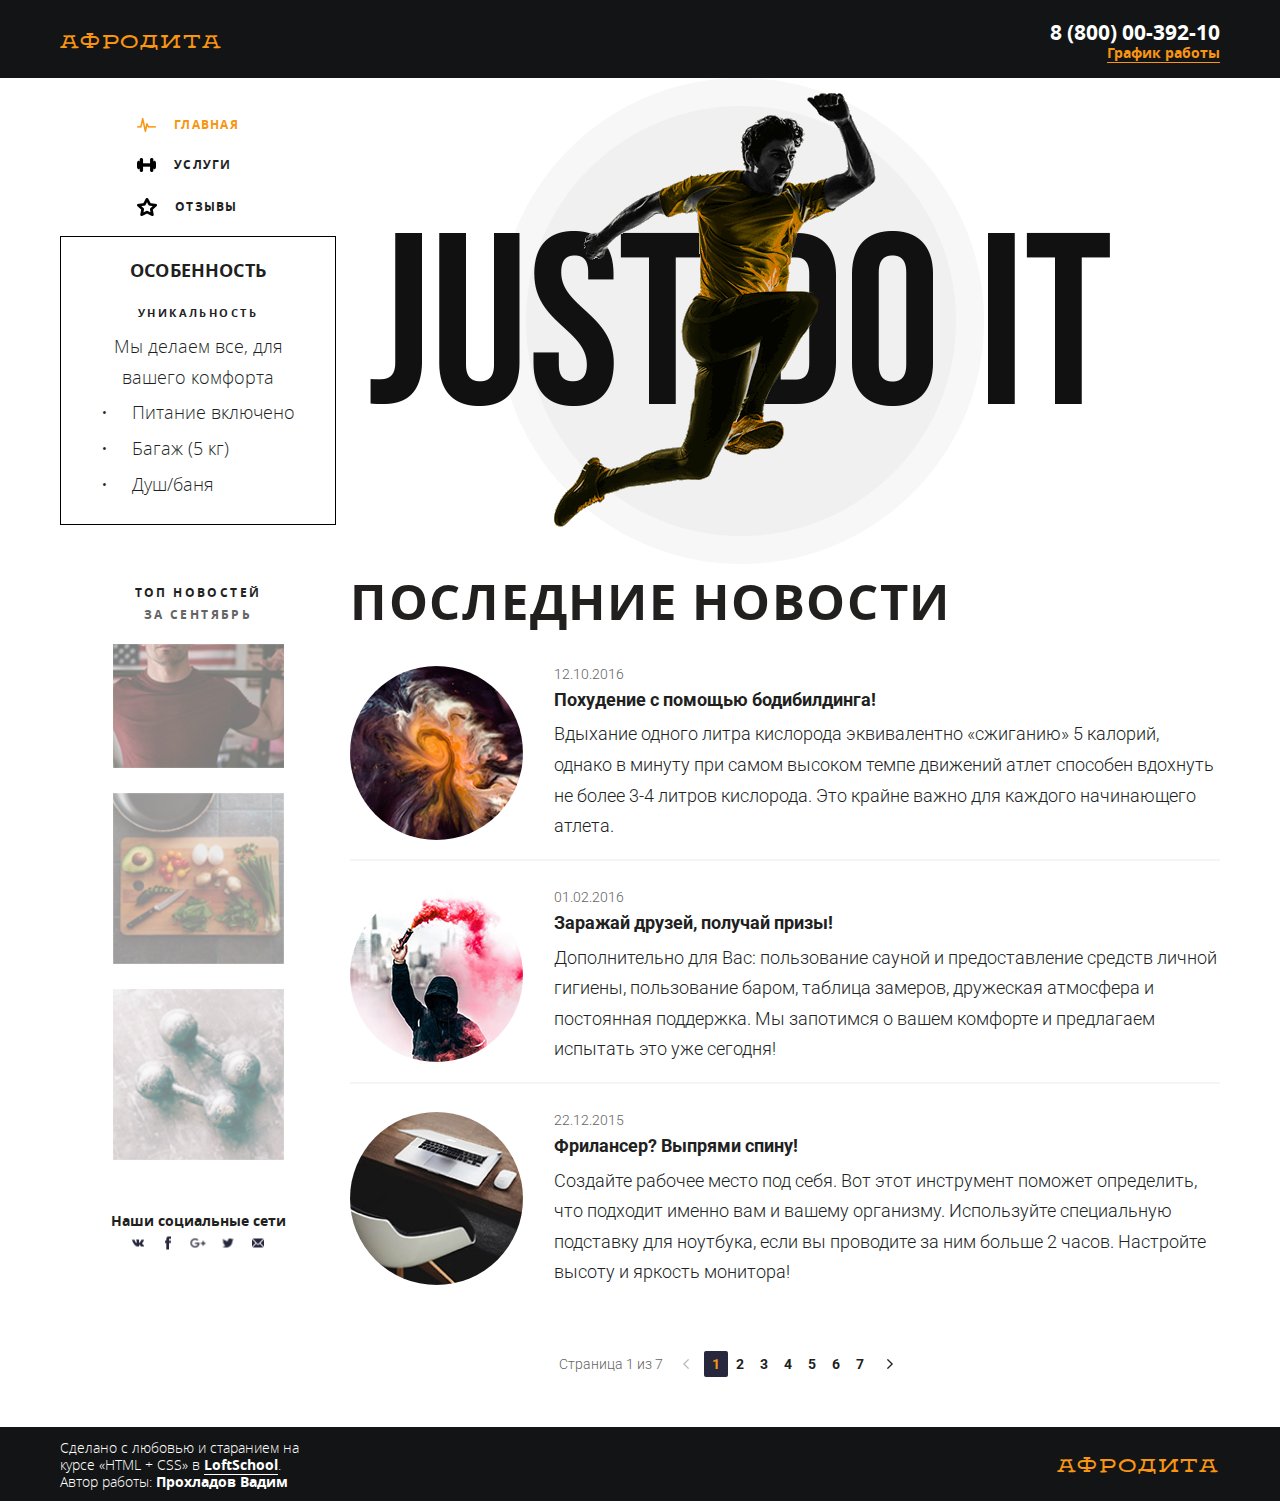
<file: index.html>
<!DOCTYPE html>
<html lang="ru">

<head>
    <title>Fitness</title>
    <meta http-equiv="X-UA-Compatible" content="IE=edge">
    <meta charset="UTF-8">
    <meta name="viewport" content="width=device-width, initial-scale=1">
    <link rel="icon" href="favicon.png"/>
    <link rel="stylesheet" href="./assets/css/style.css">

    <!--[if lt IE 9]>
    <script src="https://oss.maxcdn.com/html5shiv/3.7.2/html5shiv.min.js"></script>
    <script src="https://oss.maxcdn.com/respond/1.4.2/respond.min.js"></script>
    <![endif]-->
</head>
<body>
<div class="wrapper">
    <!--Block header-->
    <header class="header bg-dark">
        <div class="container container--flex">
            <div class="logo col-one-half">
                <a href="./index.html" class="logo__link">Афродита</a>
            </div>
            <address class="contacts col-one-half">
                <a href="tel:+78000039210" class="contacts__phone">
                    8 (800) 00-392-10
                </a>
                <div class="schedule">
                    <span class="schedule__title">График работы</span>
                    <div class="schedule__dropdown">
                        <p class="schedule__days">пн-вс: 09:00-20:00</p>
                        <p class="schedule__break">обед: 14:00-14:30</p>
                    </div>
                </div>
            </address>
        </div>
    </header>
    <!--Block header-->
    <div class="page">
        <div class="container">
            <div class="page__content">
                <div class="page__col-left">
                    <nav class="menu">
                        <ul class="menu__list">
                            <li class="menu__item menu__item--active">
                                <a href="./index.html" class="menu__link menu__link--main">Главная</a>
                            </li>
                            <li class="menu__item">
                                <a href="./services.html"
                                   class="menu__link menu__link--services">Услуги
                                </a>
                            </li>
                            <li class="menu__item">
                                <a href="./reviews.html" class="menu__link menu__link--comments">Отзывы
                                </a>
                            </li>
                        </ul>
                    </nav>
                    <aside class="aside">
                        <!--Features-->
                        <section class="features">
                            <h2 class="features__heading aside__title">
                                особенность</h2>
                            <ul class="features__list">
                                <li class="features__item">
                                    <div class="features__text">
                                        <h4 class="features__title">
                                            уникальность
                                        </h4>
                                        <p class="features__desc">
                                            Мы делаем все, для вашего комфорта
                                        </p>
                                        <ul class="features__details">
                                            <li class="features__detail">Питание включено</li>
                                            <li class="features__detail">Багаж (5 кг)</li>
                                            <li class="features__detail">Душ/баня</li>
                                        </ul>
                                    </div>
                                </li>
                            </ul>
                        </section>
                        <!--Features-->
                        <!--Top news-->
                        <section class="top-news">
                            <div class="top-news__heading">
                                <h4 class="top-news__title">Топ новостей</h4>
                                <time class="top-news__date">За сентябрь</time>
                            </div>
                            <ul class="top-news__list">
                                <li class="top-news__item top-news__item">
                                    <a href="#" class="top-news__link">
                                        <img src="./assets/img/top-news-one.jpg"
                                             alt="Image for the first news"
                                             class="top-news__img">
                                    </a>
                                </li>
                                <li class="top-news__item">
                                    <a href="#" class="top-news__link">
                                        <img src="./assets/img/top-news-two.jpg"
                                             alt="Image for the second news"
                                             class="top-news__img">
                                    </a>
                                </li>
                                <li class="top-news__item">
                                    <a href="#" class="top-news__link">
                                        <img src="./assets/img/top-news-three.jpg"
                                             alt="Image for the third news"
                                             class="top-news__img">
                                    </a>
                                </li>
                            </ul>
                        </section>
                    <!--Top news-->
                    </aside>
                    <!--Socials-->
                    <div class="social-contacts">
                        <div class="social-contacts__wrapper">
                            <h4 class="social-contacts__title">Наши социальные сети</h4>
                            <ul class="social-contacts__list">
                                <li class="social-contacts__item">
                                    <a href="https://vk.com"
                                       class="social-contacts__link social-contacts__link&#45;&#45;vk">
                                        <span class="social-contacts__label hidden">Вконтакте</span>
                                    </a>
                                </li>
                                <li class="social-contacts__item">
                                    <a href="https://facebook.com"
                                       class="social-contacts__link social-contacts__link&#45;&#45;fb">
                                     <span class="social-contacts__label hidden">Фейсбук
                                     </span>
                                    </a>
                                </li>
                                <li class="social-contacts__item">
                                    <a href="https://plus.google.com"
                                       class="social-contacts__link social-contacts__link&#45;&#45;google">
                                        <span class="social-contacts__label hidden">Гугл плюя</span>
                                    </a>
                                </li>
                                <li class="social-contacts__item">
                                    <a href="https://twitter.com"
                                       class="social-contacts__link social-contacts__link&#45;&#45;tw">
                                        <span class="social-contacts__label hidden">Твитер</span>
                                    </a>
                                </li>
                                <li class="social-contacts__item">
                                    <a href="mailto:"
                                       class="social-contacts__link social-contacts__link&#45;&#45;mail">
                                        <span class="social-contacts__label hidden">Почта</span>
                                    </a>
                                </li>
                            </ul>
                        </div>
                    </div>
                    <!--Socials-->
                </div>
                <div class="page__col-right">
                    <!--Banner-->
                    <section class="hero">
                        <img src="./assets/img/hero.png" alt="Main Banner" class="hero__image">
                    </section>
                    <!--Banner-->
                    <!--News-block-->
                    <section class="news-block">
                        <h2 class="section-title news-block__title">
                            Последние новости
                        </h2>
                        <div class="news-block__content">
                            <div class="news-block__col-1">
                                <ul class="article article--news">
                                    <li class="article__item">
                                        <article class="article__content">
                                            <div class="article__image-data">
                                                <div class="article__image-wrap">
                                                    <img src="./assets/img/news-one.jpg"
                                                         alt="Картинка первой новости"
                                                         class="article__image">
                                                </div>
                                            </div>
                                            <div class="article__info">
                                                <time class="article__date"
                                                      datetime="2016-10-12">
                                                    12.10.2016
                                                </time>
                                                <h4 class="article__heading">Похудение
                                                    с
                                                    помощью
                                                    бодибилдинга!</h4>
                                                <p class="article__text">
                                                    Вдыхание одного литра кислорода эквивалентно
                                                    «сжиганию» 5 калорий, однако в минуту при самом
                                                    высоком темпе движений атлет способен вдохнуть
                                                    не более 3-4 литров кислорода. Это крайне важно
                                                    для каждого начинающего атлета.
                                                </p>
                                            </div>
                                        </article>
                                    </li>
                                    <li class="article__item">
                                        <article class="article__content">
                                            <div class="article__image-data">
                                                <div class="article__image-wrap">
                                                    <img src="./assets/img/news-two.jpg"
                                                         alt="Картинка второй новости"
                                                         class="article__image">
                                                </div>
                                            </div>
                                            <div class="article__info">
                                                <time class="article__date"
                                                      datetime="2016-02-01">
                                                    01.02.2016
                                                </time>
                                                <h4 class="article__heading">Заражай
                                                    друзей, получай призы!</h4>
                                                <p class="article__text">
                                                    Дополнительно для Вас: пользование сауной и
                                                    предоставление средств личной гигиены,
                                                    пользование баром, таблица замеров, дружеская
                                                    атмосфера и постоянная поддержка. Мы запотимся о
                                                    вашем комфорте и предлагаем испытать это уже
                                                    сегодня!
                                                </p>
                                            </div>
                                        </article>
                                    </li>
                                    <li class="article__item">
                                        <article class="article__content">
                                            <div class="article__image-data">
                                                <div class="article__image-wrap">
                                                    <img src="./assets/img/news-three.jpg"
                                                         alt="Картинка третьей новости"
                                                         class="article__image">
                                                </div>
                                            </div>
                                            <div class="article__info">
                                                <time class="article__date"
                                                      datetime="2015-12-22">
                                                    22.12.2015
                                                </time>
                                                <h4 class="article__heading">
                                                    Фрилансер? Выпрями спину!</h4>
                                                <p class="article__text">
                                                    Создайте рабочее место под себя. Вот этот
                                                    инструмент поможет определить, что подходит
                                                    именно вам и вашему организму. Используйте
                                                    специальную подставку для ноутбука, если вы
                                                    проводите за ним больше 2 часов. Настройте
                                                    высоту и яркость монитора!
                                                </p>
                                            </div>
                                        </article>
                                    </li>
                                </ul>
                            </div>
                        </div>
                        <div class="pagination">
                            <div class="pagination__text">Страница 1 из 7</div>
                            <div class="pagination__controlls">
                                <a href="#" class="pagination__prev"></a>
                                <ul class="pagination__list">
                                    <li class="pagination__item pagination__item--active">
                                        <a href="#" class="pagination__link">1</a>
                                    </li>
                                    <li class="pagination__item">
                                        <a href="#" class="pagination__link">2</a>
                                    </li>
                                    <li class="pagination__item">
                                        <a href="#" class="pagination__link">3</a>
                                    </li>
                                    <li class="pagination__item">
                                        <a href="#" class="pagination__link">4</a>
                                    </li>
                                    <li class="pagination__item">
                                        <a href="#" class="pagination__link">5</a>
                                    </li>
                                    <li class="pagination__item">
                                        <a href="#" class="pagination__link">6</a>
                                    </li>
                                    <li class="pagination__item">
                                        <a href="#" class="pagination__link">7</a>
                                    </li>
                                </ul>
                                <a href="#" class="pagination__next"></a>
                            </div>
                        </div>
                    </section>
                    <!--News-block-->
                </div>
            </div>
        </div>
    </div>
    <footer class="footer bg-dark">
        <div class="container container--flex">
            <div class="general-info col-one-half">
                <p class="general-info__text">Сделано с любовью и старанием
                    на курсе «HTML + CSS» в <a href="https://loftschool.com"
                                               class="general-info__link"><span
                            class="bold">LoftSchool</span></a>.<br>
                    Автор работы: <span class="bold">Прохладов
                        Вадим</span></p>
            </div>
            <div class="logo logo--right col-one-half">
                <a href="./index.html" class="logo__link">Афродита</a>
            </div>
        </div>
    </footer>
</div>
</body>
</html>
</file>
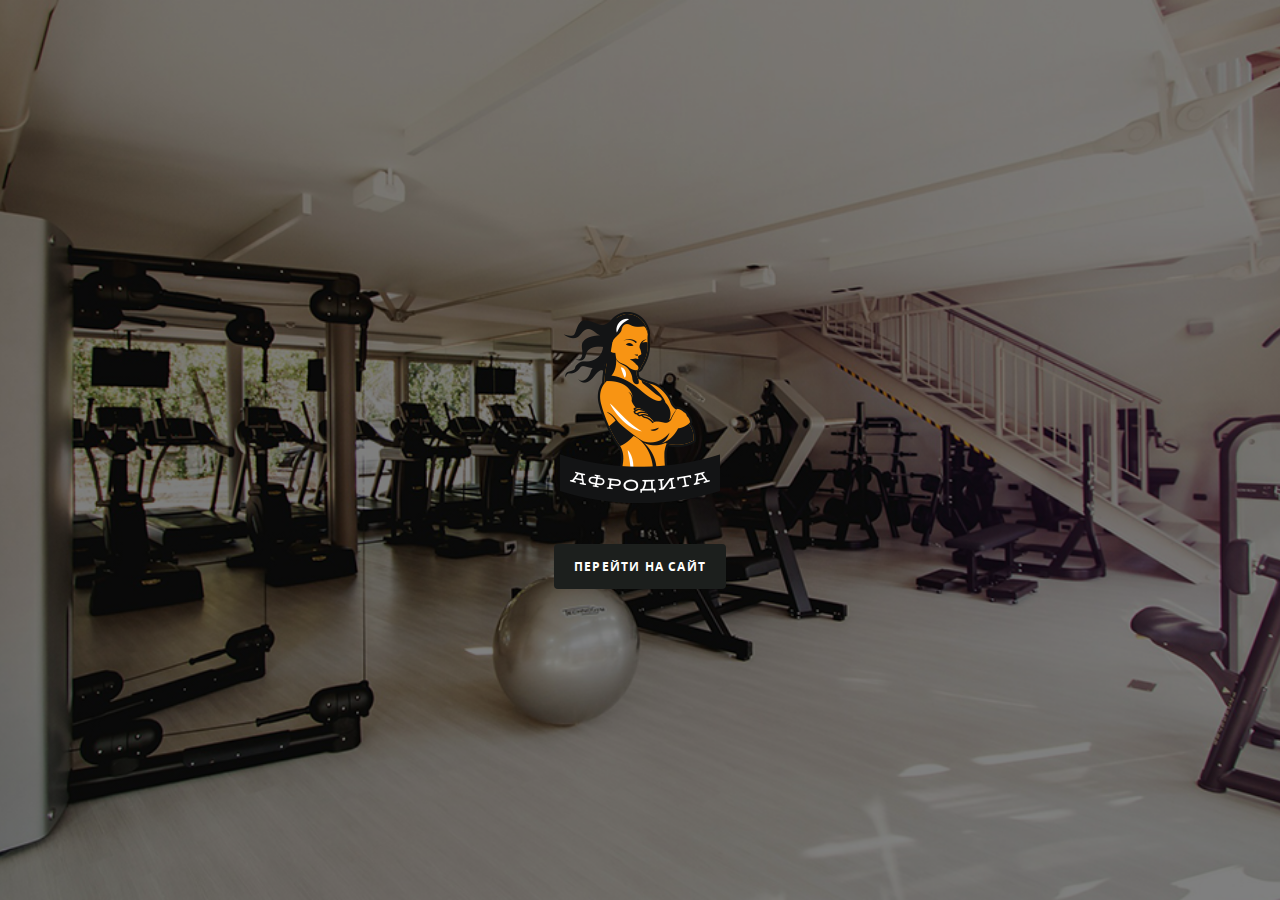
<file: intro.html>
<!DOCTYPE html>
<html lang="ru">

<head>
    <title>Fitness</title>
    <meta http-equiv="X-UA-Compatible" content="IE=edge">
    <meta charset="UTF-8">
    <meta name="viewport" content="width=device-width, initial-scale=1">
    <link rel="icon" href="favicon.png" />
    <link rel="stylesheet" href="./assets/css/style.css">

    <!--[if lt IE 9]>
    <script src="https://oss.maxcdn.com/html5shiv/3.7.2/html5shiv.min.js"></script>
    <script src="https://oss.maxcdn.com/respond/1.4.2/respond.min.js"></script>
    <![endif]-->
</head>
<body>
<div class="wrapper">
    <div class="intro">
        <div class="intro__main">
            <img src="./assets/img/logo-intro.png" alt="Afrodita Logo" class="intro__logo">
            <div class="intro__text">
                <a href="./" class="intro__link btn">Перейти на сайт</a>
            </div>
        </div>
    </div>
</div>
</body>
</html>
</file>
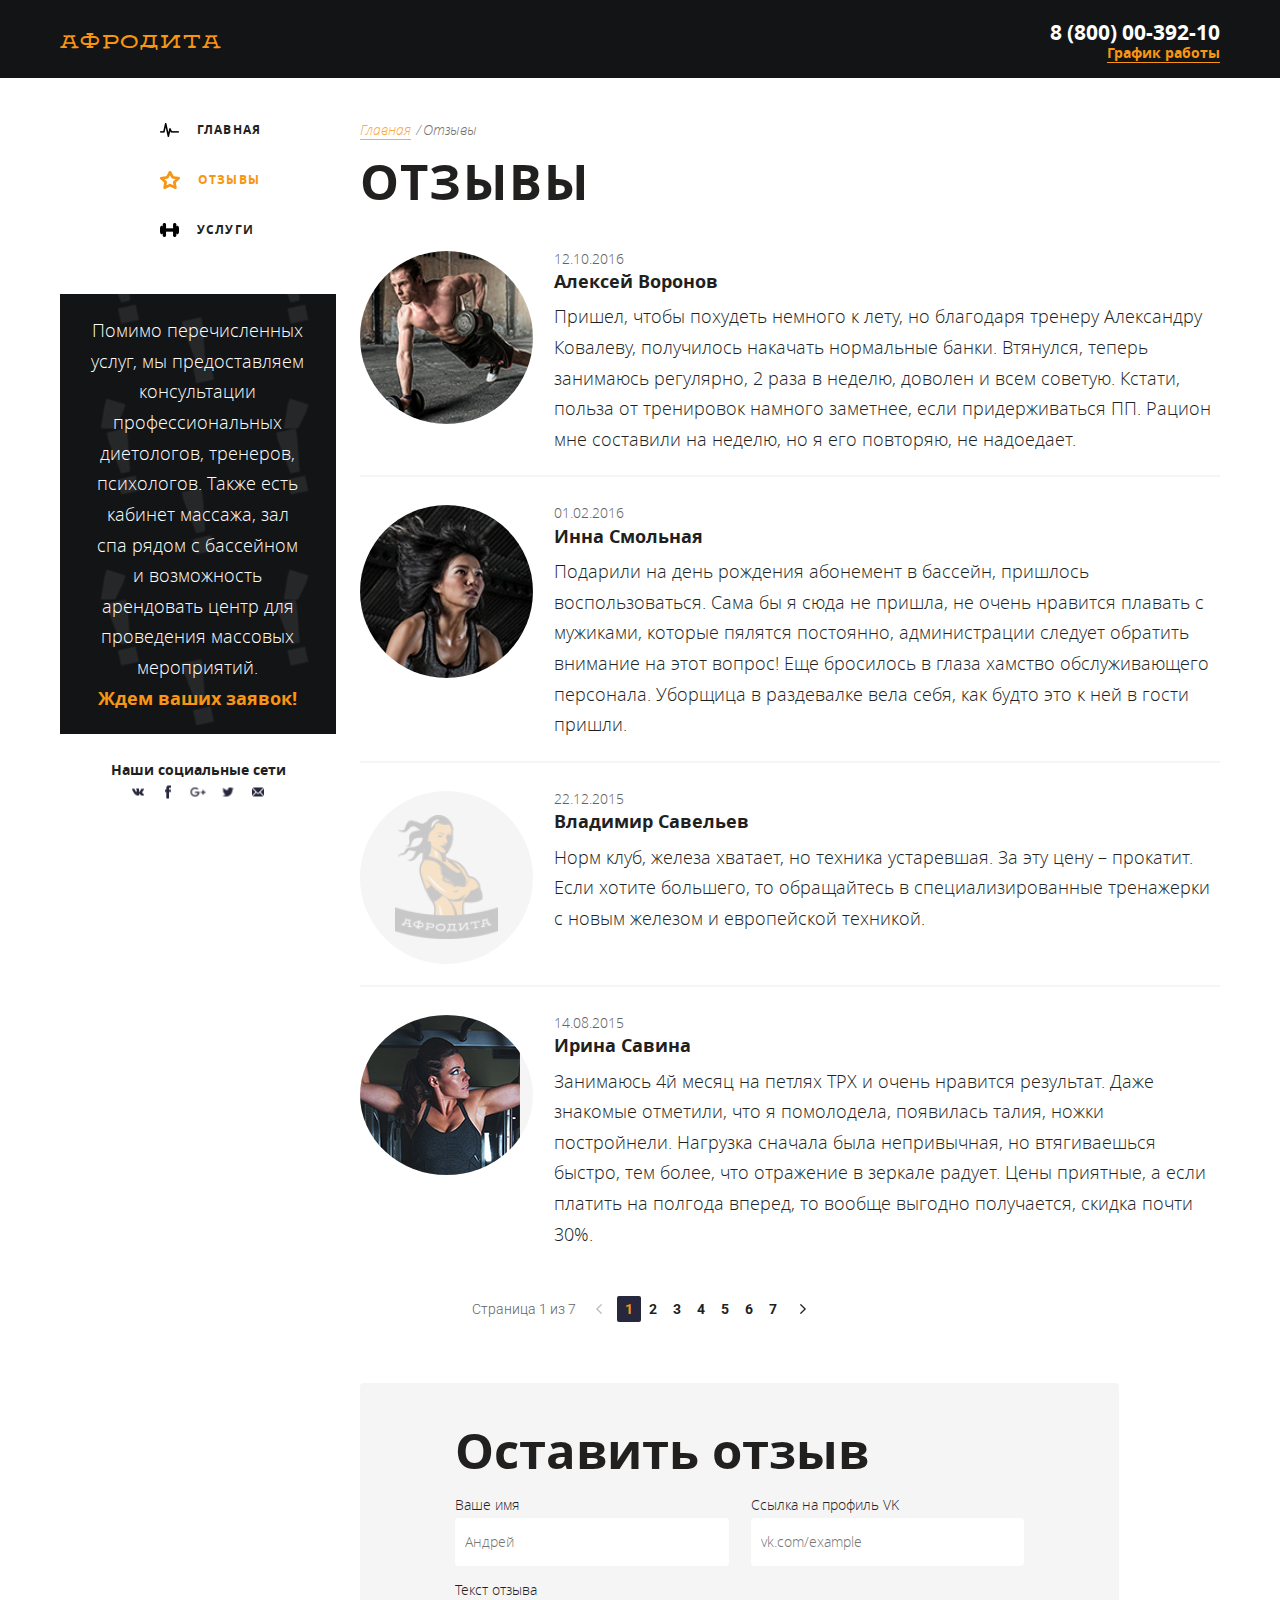
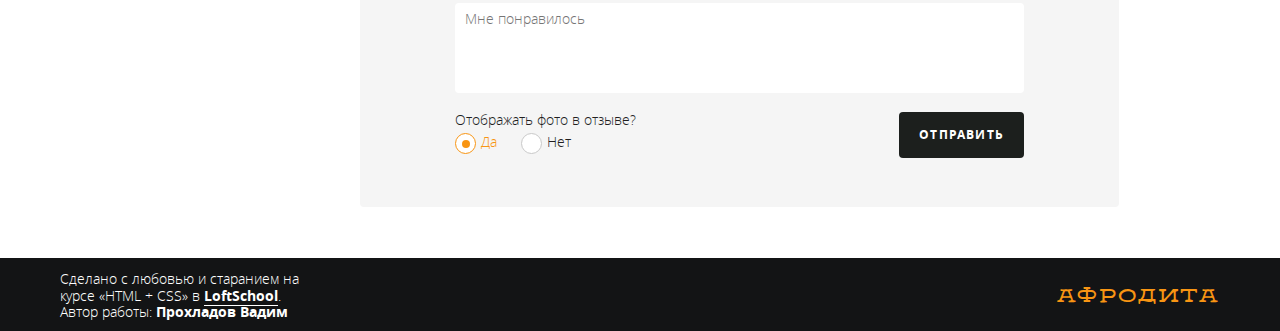
<file: reviews.html>
<!DOCTYPE html>
<html lang="ru">

<head>
    <title>Fitness</title>
    <meta http-equiv="X-UA-Compatible" content="IE=edge">
    <meta charset="UTF-8">
    <meta name="viewport" content="width=device-width, initial-scale=1">
    <link rel="icon" href="favicon.png" />
    <link rel="stylesheet" href="./assets/css/style.css">

    <!--[if lt IE 9]>
    <script src="https://oss.maxcdn.com/html5shiv/3.7.2/html5shiv.min.js"></script>
    <script src="https://oss.maxcdn.com/respond/1.4.2/respond.min.js"></script>
    <![endif]-->
</head>
<body>
<div class="wrapper">
    <!--Block header-->
    <header class="header bg-dark">
        <div class="container container--flex">
            <div class="logo col-one-half">
                <a href="./index.html" class="logo__link">Афродита</a>
            </div>
            <address class="contacts col-one-half">
                <a href="tel:+78000039210" class="contacts__phone">
                    8 (800) 00-392-10
                </a>
                <div class="schedule">
                    <span class="schedule__title">График работы</span>
                    <div class="schedule__dropdown">
                        <p class="schedule__days">пн-вс: 09:00-20:00</p>
                        <p class="schedule__break">обед: 14:00-14:30</p>
                    </div>
                </div>
            </address>
        </div>
    </header>
    <!--Block header-->
    <main>
        <div class="page">
            <div class="container">
                <div class="page__content">
                    <div class="page__col-left page__col-left--pb">
                        <nav class="menu  menu--ml-bigger">
                            <ul class="menu__list menu__list--mb">
                                <li class="menu__item">
                                    <a href="./index.html" class="menu__link menu__link--main">Главная</a>
                                </li>
                                <li class="menu__item menu__item--active">
                                    <a href="./reviews.html" class="menu__link menu__link--comments">Отзывы
                                    </a>
                                </li>
                                <li class="menu__item">
                                    <a href="./services.html"
                                       class="menu__link menu__link--services">Услуги
                                    </a>
                                </li>
                            </ul>
                        </nav>
                        <aside class="aside aside--mb--bigger">
                            <section class="cta bg-dark">
                                <p class="cta__info">
                                    Помимо перечисленных услуг, мы предоставляем консультации профессиональных
                                    диетологов, тренеров, психологов. Также есть кабинет массажа, зал спа рядом с
                                    бассейном и возможность арендовать центр для проведения массовых мероприятий.
                                    <br><a href="#" class="cta__link">Ждем ваших заявок!</a>
                                </p>
                            </section>
                        </aside>
                        <!--Socials-->
                        <div class="social-contacts">
                            <div class="social-contacts__wrapper">
                                <h4 class="social-contacts__title">Наши социальные сети</h4>
                                <ul class="social-contacts__list">
                                    <li class="social-contacts__item">
                                        <a href="https://vk.com"
                                           class="social-contacts__link social-contacts__link&#45;&#45;vk">
                                            <span class="social-contacts__label hidden">Вконтакте</span>
                                        </a>
                                    </li>
                                    <li class="social-contacts__item">
                                        <a href="https://facebook.com"
                                           class="social-contacts__link social-contacts__link&#45;&#45;fb">
                                     <span class="social-contacts__label hidden">Фейсбук
                                     </span>
                                        </a>
                                    </li>
                                    <li class="social-contacts__item">
                                        <a href="https://plus.google.com"
                                           class="social-contacts__link social-contacts__link&#45;&#45;google">
                                            <span class="social-contacts__label hidden">Гугл плюя</span>
                                        </a>
                                    </li>
                                    <li class="social-contacts__item">
                                        <a href="https://twitter.com"
                                           class="social-contacts__link social-contacts__link&#45;&#45;tw">
                                            <span class="social-contacts__label hidden">Твитер</span>
                                        </a>
                                    </li>
                                    <li class="social-contacts__item">
                                        <a href="mailto:"
                                           class="social-contacts__link social-contacts__link&#45;&#45;mail">
                                            <span class="social-contacts__label hidden">Почта</span>
                                        </a>
                                    </li>
                                </ul>
                            </div>
                        </div>
                        <!--Socials-->
                    </div>
                    <div class="page__col-right">
                        <!--Breadcrumbs-->
                        <div class="breadcrumbs breadcrumbs--pl">
                            <nav class="breadcrumbs__navigation">
                                <ul class="breadcrumbs__list">
                                    <li class="breadcrumbs__item">
                                        <a href="./index.html" class="breadcrumbs__link">Главная</a>
                                    </li>
                                    <li class="breadcrumbs__item breadcrumbs__item--active">
                                        <a href="#" class="breadcrumbs__link">Отзывы</a>
                                    </li>
                                </ul>
                            </nav>
                        </div>
                        <!--Breadcrumbs-->
                        <section class="reviews-block">
                            <h2 class="section-title reviews-block__title">
                                Отзывы
                            </h2>
                            <ul class="article article--reviews">
                                <li class="article__item">
                                    <article class="article__content">
                                        <div class="article__image-data">
                                            <div class="article__image-wrap">
                                                <img src="./assets/img/review-logo-1.jpg"
                                                     alt="Алексей Воронов" class="article__image">
                                            </div>
                                        </div>
                                        <div class="article__info">
                                            <time class="article__date"
                                                  datetime="2016-10-12">
                                                12.10.2016
                                            </time>
                                            <h4 class="article__heading">Алексей Воронов</h4>
                                            <p class="article__text">
                                                Пришел, чтобы похудеть немного к лету, но благодаря тренеру Александру Ковалеву, получилось накачать нормальные банки. Втянулся, теперь занимаюсь регулярно, 2 раза в неделю, доволен и всем советую. Кстати, польза от тренировок намного заметнее, если придерживаться ПП. Рацион мне составили на неделю, но я его повторяю, не надоедает.
                                            </p>
                                        </div>
                                    </article>
                                </li>
                                <li class="article__item">
                                    <article class="article__content">
                                        <div class="article__image-data">
                                            <div class="article__image-wrap">
                                                <img src="./assets/img/review-logo-2.jpg"
                                                     alt="Инна Смольная" class="article__image">
                                            </div>
                                        </div>
                                        <div class="article__info">
                                            <time class="article__date"
                                                  datetime="2016-02-01">
                                                01.02.2016
                                            </time>
                                            <h4 class="article__heading">Инна Смольная</h4>
                                            <p class="article__text">
                                                Подарили на день рождения абонемент в бассейн, пришлось воспользоваться. Сама бы я сюда не пришла, не очень нравится плавать с мужиками, которые пялятся постоянно, администрации следует обратить внимание на этот вопрос! Еще бросилось в глаза хамство обслуживающего персонала. Уборщица в раздевалке вела себя, как будто это к ней в гости пришли.
                                            </p>
                                        </div>
                                    </article>
                                </li>
                                <li class="article__item">
                                    <article class="article__content">
                                        <div class="article__image-data">
                                            <div
                                                    class="article__image-wrap article__image-wrap--no-image">
                                            </div>
                                        </div>
                                        <div class="article__info">
                                            <time class="article__date"
                                                  datetime="2015-12-22">
                                                22.12.2015
                                            </time>
                                            <h4 class="article__heading">Владимир Савельев</h4>
                                            <p class="article__text">
                                                Норм клуб, железа хватает, но техника устаревшая. За эту цену – прокатит. Если хотите большего, то обращайтесь в специализированные тренажерки с новым железом и европейской техникой.
                                            </p>
                                        </div>
                                    </article>
                                </li>
                                <li class="article__item">
                                    <article class="article__content">
                                        <div class="article__image-data">
                                            <div class="article__image-wrap">
                                                <img src="./assets/img/review-logo-3.jpg" alt="Ирина Савина">
                                            </div>
                                        </div>
                                        <div class="article__info">
                                            <time class="article__date"
                                                  datetime="2015-08-14">
                                                14.08.2015
                                            </time>
                                            <h4 class="article__heading">Ирина Савина</h4>
                                            <p class="article__text">
                                                Занимаюсь 4й месяц на петлях ТРХ и очень нравится результат. Даже знакомые отметили, что я помолодела, появилась талия, ножки постройнели. Нагрузка сначала была непривычная, но втягиваешься быстро, тем более, что отражение в зеркале радует. Цены приятные, а если платить на полгода вперед, то вообще выгодно получается, скидка почти 30%.
                                            </p>
                                        </div>
                                    </article>
                                </li>

                            </ul>
                            <div class="pagination pagination--ml">
                                <div class="pagination__text">Страница 1 из 7</div>
                                <div class="pagination__controlls">
                                    <a href="#" class="pagination__prev"></a>
                                    <ul class="pagination__list">
                                        <li class="pagination__item pagination__item--active">
                                            <a href="#" class="pagination__link">1</a>
                                        </li>
                                        <li class="pagination__item">
                                            <a href="#" class="pagination__link">2</a>
                                        </li>
                                        <li class="pagination__item">
                                            <a href="#" class="pagination__link">3</a>
                                        </li>
                                        <li class="pagination__item">
                                            <a href="#" class="pagination__link">4</a>
                                        </li>
                                        <li class="pagination__item">
                                            <a href="#" class="pagination__link">5</a>
                                        </li>
                                        <li class="pagination__item">
                                            <a href="#" class="pagination__link">6</a>
                                        </li>
                                        <li class="pagination__item">
                                            <a href="#" class="pagination__link">7</a>
                                        </li>
                                    </ul>
                                    <a href="" class="pagination__next"></a>
                                </div>
                            </div>
                        </section>
                        <section class="feedback">
                            <form action="post" method="" class="feedback__form">
                                <h3 class="feedback__heading">Оставить отзыв</h3>
                                <div class="feedback__row">
                                    <div class="feedback__col">
                                        <label for="name" class="feedback__label">Ваше имя</label>
                                        <input type="text" id="name" placeholder="Андрей"
                                               class="feedback__input">
                                    </div>
                                    <div class="feedback__col">
                                        <label for="vk" class="feedback__label">Ссылка на профиль VK</label>
                                        <input type="url" id="vk" placeholder="vk.com/example"
                                               class="feedback__input">
                                    </div>
                                </div>
                                <div class="feedback__row">
                                    <div class="feedback__col">
                                        <label for="review" class="feedback__label">Текст отзыва</label>
                                        <textarea name="review-text" id="review"
                                                  class="feedback__input feedback__input--textarea"
                                                  placeholder="Мне понравилось"></textarea>
                                    </div>
                                </div>
                                <div class="feedback__row">
                                    <div class="feedback__col">
                                        <p class="feedback__label">Отображать фото в отзыве?</p>
                                        <div class="feedback__radio-wrap">
                                            <input type="radio" id="yes" name="is_photo" class="feedback__radio visuallyhidden"
                                                   checked>
                                            <label for="yes" class="feedback__answer">Да</label>
                                        </div>
                                        <div class="feedback__radio-wrap">
                                            <input type="radio" id="no" name="is_photo" class="feedback__radio visuallyhidden">
                                            <label for="no" class="feedback__answer">Нет</label>
                                        </div>
                                    </div>
                                    <div class="feedback__col">
                                        <button type="submit" class="btn feedback__btn">Отправить</button>
                                    </div>
                                </div>
                            </form>
                        </section>
                    </div>
                </div>
            </div>
        </div>


    </main>
    <footer class="footer bg-dark">
        <div class="container container--flex">
            <div class="general-info col-one-half">
                <p class="general-info__text">Сделано с любовью и старанием
                    на курсе «HTML + CSS» в <a href="https://loftschool.com"
                                               class="general-info__link"><span
                            class="bold">LoftSchool</span></a>.<br>
                    Автор работы: <span class="bold">Прохладов
                        Вадим</span></p>
            </div>
            <div class="logo logo--right col-one-half">
                <a href="./index.html" class="logo__link">Афродита</a>
            </div>
        </div>
    </footer>
</div>
</body>
</html>
</file>
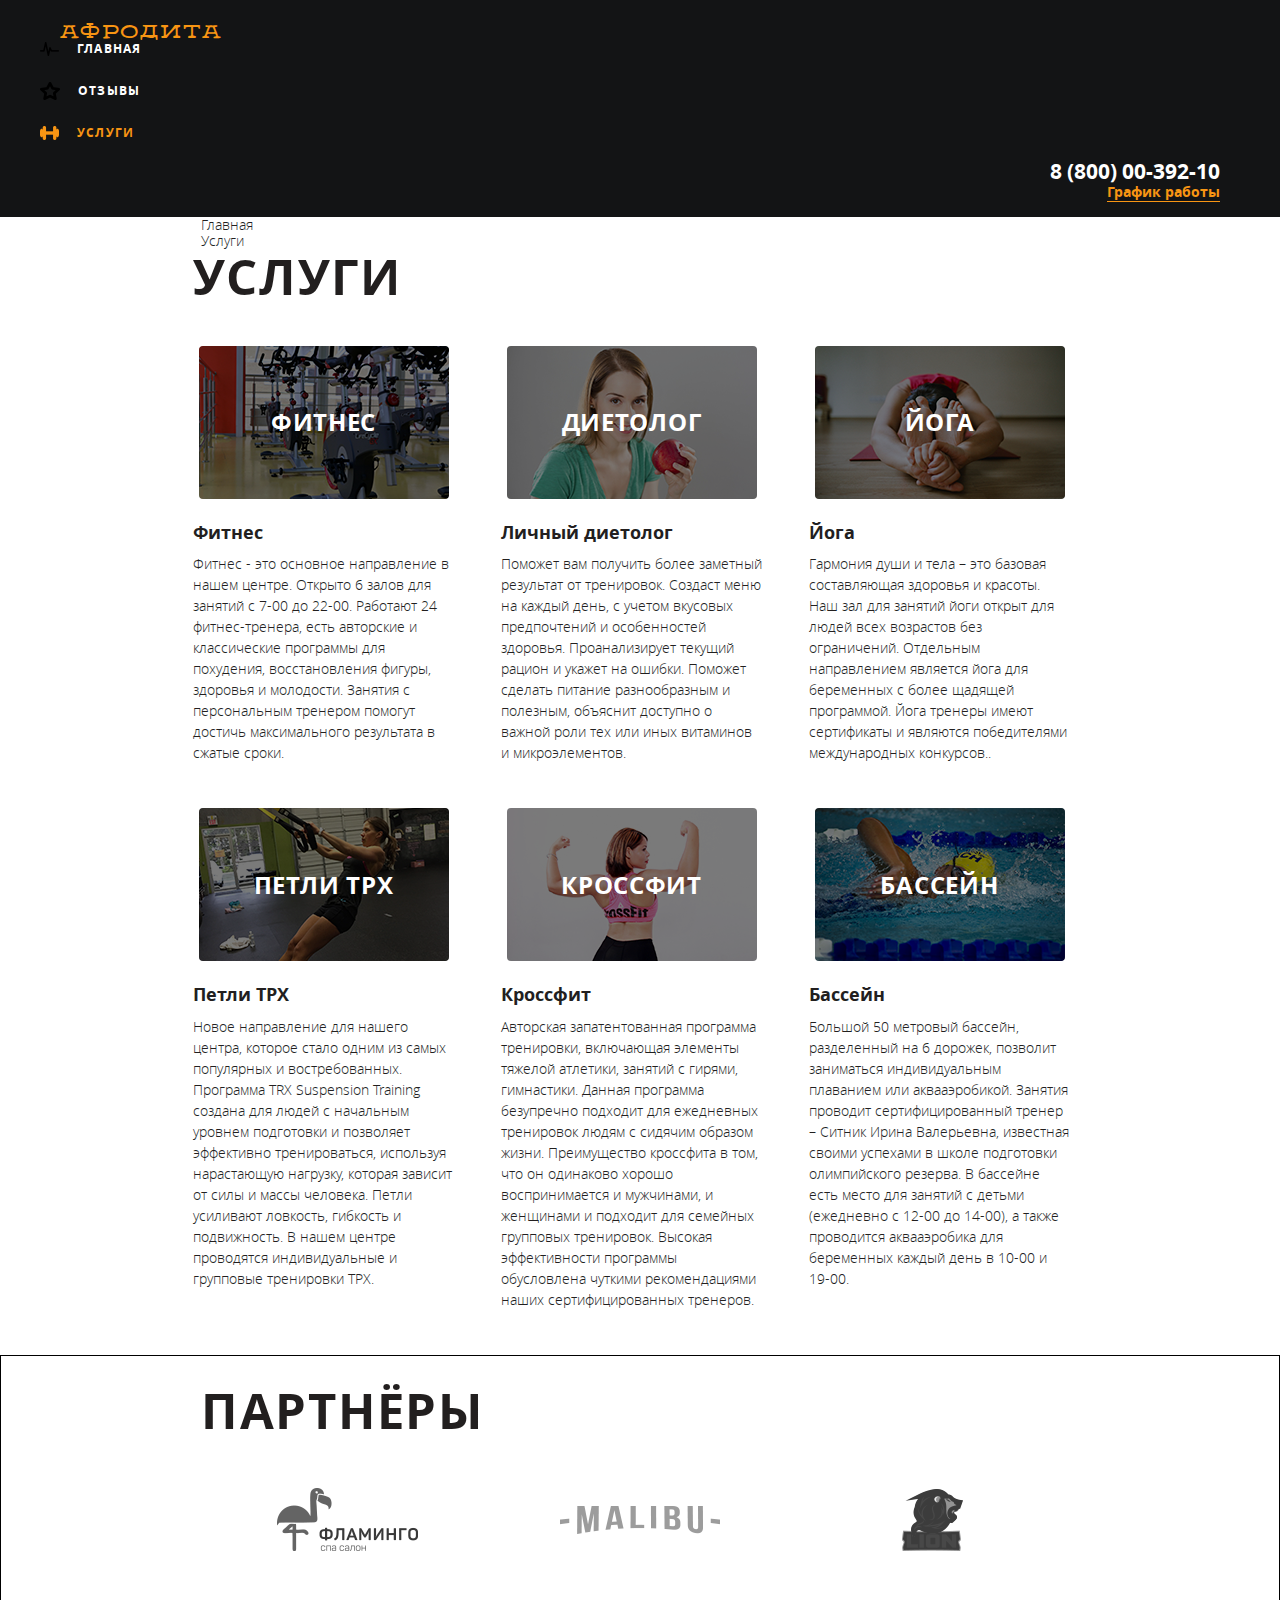
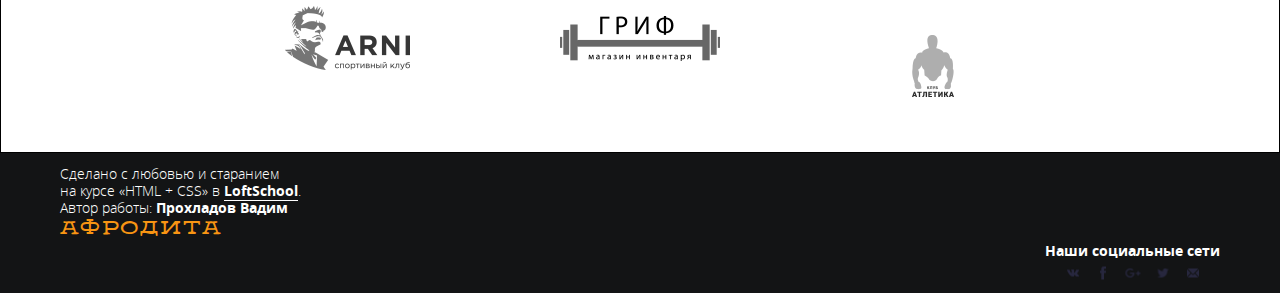
<file: sercives.html>
<!DOCTYPE html>
<html lang="ru">

<head>
    <title>Fitness</title>
    <meta http-equiv="X-UA-Compatible" content="IE=edge">
    <meta charset="UTF-8">
    <meta name="viewport" content="width=device-width, initial-scale=1">
    <link rel="icon" href="favicon.png" />
    <link rel="stylesheet" href="./assets/css/style.css">

    <!--[if lt IE 9]>
    <script src="https://oss.maxcdn.com/html5shiv/3.7.2/html5shiv.min.js"></script>
    <script src="https://oss.maxcdn.com/respond/1.4.2/respond.min.js"></script>
    <![endif]-->
</head>
<body>
<div class="wrapper">
    <!--Block header-->
    <header class="header bg-dark">
        <div class="container header__container">
            <div class="logo">
                <a href="/" class="logo__link">Афродита</a>
            </div>
            <nav class="menu">
                <ul class="menu__list">
                    <li class="menu__item">
                        <a href="./index.html" class="menu__link menu__link--main">Главная</a>
                    </li>
                    <li class="menu__item">
                        <a href="./reviews.html" class="menu__link menu__link--comments">Отзывы
                        </a>
                    </li>
                    <li class="menu__item menu__item--active">
                        <a href="./sercives.html" class="menu__link menu__link--services">Услуги
                        </a>
                    </li>
                </ul>
            </nav>
            <address class="contacts">
                <a href="tel:+78000039210" class="contacts__phone">
                    8 (800) 00-392-10
                </a>
                <div class="schedule">
                    <span class="schedule__title">График работы</span>
                    <div class="schedule__dropdown">
                        <p class="schedule__days">пн-вс: 09:00-20:00</p>
                        <p class="schedule__break">обед: 14:00-14:30</p>
                    </div>
                </div>
            </address>
        </div>
    </header>
    <!--Block header-->
    <!--Breadcrums-->
    <div class="breadcrums">
        <div class="container container--min">
            <nav class="breadcrums__navigation">
                <ul class="breadcrums__list">
                    <li class="breadcrums__item">
                        <a href="./index.html" class="breadcrums__link">Главная</a>
                    </li>
                    <li class="breadcrums__item breadcrums__item--active">
                        <a href="#" class="breadcrums__link">Услуги</a>
                    </li>
                </ul>
            </nav>
        </div>
    </div>
    <!--Breadcrums-->
    <main>
        <section class="services">
            <div class="container container--min">
                <h2 class="services__heading section-title">Услуги</h2>
                <ul class="services__list">
                    <li class="services__item">
                        <div class="services__image-block">
                            <img src="./assets/img/fitness.jpg" alt="Fitness image"
                                 class="services__image">
                            <div class="services__image-overlay">
                                <p class="services__image-text">фитнес</p>
                            </div>
                        </div>
                        <div class="services__text">
                            <h4 class="services__title">Фитнес</h4>
                            <p class="services__desc">
                                Фитнес - это основное направление в нашем центре. Открыто 6 залов для занятий с 7-00 до 22-00. Работают 24 фитнес-тренера, есть авторские и классические программы для похудения, восстановления фигуры, здоровья и молодости. Занятия с персональным тренером помогут достичь максимального результата в сжатые сроки.
                            </p>
                        </div>
                    </li>
                    <li class="services__item">
                        <div class="services__image-block">
                            <img src="./assets/img/nutritionist.jpg" alt="Girl with apple"
                                 class="services__image">
                            <div class="services__image-overlay">
                                <p class="services__image-text">диетолог</p>
                            </div>
                        </div>
                        <div class="services__text">
                            <h4 class="services__title">Личный диетолог</h4>
                            <p class="services__desc">
                                Поможет вам получить более заметный результат от тренировок. Создаст меню на каждый день, с учетом вкусовых предпочтений и особенностей здоровья. Проанализирует текущий рацион и укажет на ошибки. Поможет сделать питание разнообразным и полезным, объяснит доступно о важной роли тех или иных витаминов и микроэлементов.
                            </p>
                        </div>
                    </li>
                    <li class="services__item">
                        <div class="services__image-block">
                            <img src="./assets/img/yoga.jpg" alt="It's yoga"
                                 class="services__image">
                            <div class="services__image-overlay">
                                <p class="services__image-text">йога</p>
                            </div>
                        </div>
                        <div class="services__text">
                            <h4 class="services__title">Йога</h4>
                            <p class="services__desc">
                                Гармония души и тела – это базовая составляющая здоровья и
                                красоты. Наш зал для занятий йоги открыт для людей всех возрастов без ограничений. Отдельным направлением является йога для беременных с более щадящей программой. Йога тренеры имеют сертификаты и являются победителями международных конкурсов..
                            </p>
                        </div>
                    </li>
                    <li class="services__item">
                        <div class="services__image-block">
                            <img src="./assets/img/trx.jpg" alt="trx"
                                 class="services__image">
                            <div class="services__image-overlay">
                                <p class="services__image-text">петли tpx</p>
                            </div>
                        </div>
                        <div class="services__text">
                            <h4 class="services__title">Петли ТРХ</h4>
                            <p class="services__desc">
                                Новое направление для нашего центра, которое стало одним из самых популярных и востребованных. Программа TRX Suspension Training создана для людей с начальным уровнем подготовки и позволяет эффективно тренироваться, используя нарастающую нагрузку, которая зависит от силы и массы человека. Петли усиливают ловкость, гибкость и подвижность. В нашем центре проводятся индивидуальные и групповые тренировки ТРХ.
                            </p>
                        </div>
                    </li>
                    <li class="services__item">
                        <div class="services__image-block">
                            <img src="./assets/img/krossfit.jpg" alt="Woman is doing krossfit"
                                 class="services__image">
                            <div class="services__image-overlay">
                                <p class="services__image-text">кроссфит</p>
                            </div>
                        </div>
                        <div class="services__text">
                            <h4 class="services__title">Кроссфит</h4>
                            <p class="services__desc">
                                Авторская запатентованная программа тренировки, включающая элементы тяжелой атлетики, занятий с гирями, гимнастики. Данная программа безупречно подходит для ежедневных тренировок людям с сидячим образом жизни. Преимущество кроссфита в том, что он одинаково хорошо воспринимается и мужчинами, и женщинами и подходит для семейных групповых тренировок. Высокая эффективности программы обусловлена чуткими рекомендациями наших сертифицированных тренеров.
                            </p>
                        </div>
                    </li>
                    <li class="services__item">
                        <div class="services__image-block">
                            <img src="./assets/img/swimming.jpg" alt="Swimming pool"
                                 class="services__image">
                            <div class="services__image-overlay">
                                <p class="services__image-text">бассейн</p>
                            </div>
                        </div>
                        <div class="services__text">
                            <h4 class="services__title">Бассейн</h4>
                            <p class="services__desc">
                                Большой 50 метровый бассейн, разделенный на 6 дорожек, позволит заниматься индивидуальным плаванием или аквааэробикой. Занятия проводит сертифицированный тренер – Ситник Ирина Валерьевна, известная своими успехами в школе подготовки олимпийского резерва. В бассейне есть место для занятий с детьми (ежедневно с 12-00 до 14-00), а также проводится аквааэробика для беременных каждый день в 10-00 и 19-00.
                            </p>
                        </div>
                    </li>
                </ul>
            </div>
        </section>
        <section class="partners">
            <div class="container container--min">
                <h2 class="partners__heading section-title">Партнёры</h2>
                <ul class="partners__list">
                    <li class="partners__item">
                        <a href="#" class="partners__link">
                            <img src="./assets/img/logo-1hover.png" alt="flamingo"
                                 class="partners__logo">
                        </a>
                    </li>
                    <li class="partners__item">
                        <a href="#" class="partners__link">
                            <img src="./assets/img/logo-2hover.png" alt="flamingo"
                                 class="partners__logo">
                        </a>
                    </li>
                    <li class="partners__item">
                        <a href="#" class="partners__link">
                            <img src="./assets/img/logo-3hover.png" alt="flamingo"
                                 class="partners__logo">
                        </a>
                    </li>
                    <li class="partners__item">
                        <a href="#" class="partners__link">
                            <img src="./assets/img/logo-4hover.png" alt="flamingo"
                                 class="partners__logo">
                        </a>
                    </li>
                    <li class="partners__item">
                        <a href="#" class="partners__link">
                            <img src="./assets/img/logo-5hover.png" alt="flamingo"
                                 class="partners__logo">
                        </a>
                    </li>
                    <li class="partners__item">
                        <a href="#" class="partners__link">
                            <img src="./assets/img/logo-6hover.png" alt="flamingo"
                                 class="partners__logo">
                        </a>
                    </li>
                </ul>
            </div>
        </section>
    </main>
    <footer class="footer bg-dark">
        <div class="container footer__container">
            <div class="general-info col-equal">
                <p class="general-info__text">Сделано с любовью и старанием <br>
                    на курсе «HTML + CSS» в <a href="https://loftschool.com"
                                               class="general-info__link"><span class="bold">
                        LoftSchool</span></a>.</p>
                <p class="general-info__text">Автор работы: <span class="bold">Прохладов
                    Вадим</span></p>
            </div>
            <div class="logo col-equal">
                <a href="/" class="logo__link">Афродита</a>
            </div>
            <div class="social-contacts col-equal">
                <div class="social-contacts__wrapper">
                    <h4 class="social-contacts__title">Наши социальные сети</h4>
                    <ul class="social-contacts__list">
                        <li class="social-contacts__item">
                            <a href="https://vk.com"
                               class="social-contacts__link social-contacts__link--vk"></a>
                        </li>
                        <li class="social-contacts__item">
                            <a href="https://facebook.com"
                               class="social-contacts__link social-contacts__link--fb"></a>
                        </li>
                        <li class="social-contacts__item">
                            <a href="https://plus.google.com"
                               class="social-contacts__link social-contacts__link--google"></a>
                        </li>
                        <li class="social-contacts__item">
                            <a href="https://twitter.com"
                               class="social-contacts__link social-contacts__link--tw"></a>
                        </li>
                        <li class="social-contacts__item">
                            <a href="mailto:"
                               class="social-contacts__link social-contacts__link--mail"></a>
                        </li>
                    </ul>
                </div>
            </div>
        </div>
    </footer>
</div>
</body>
</html>
</file>
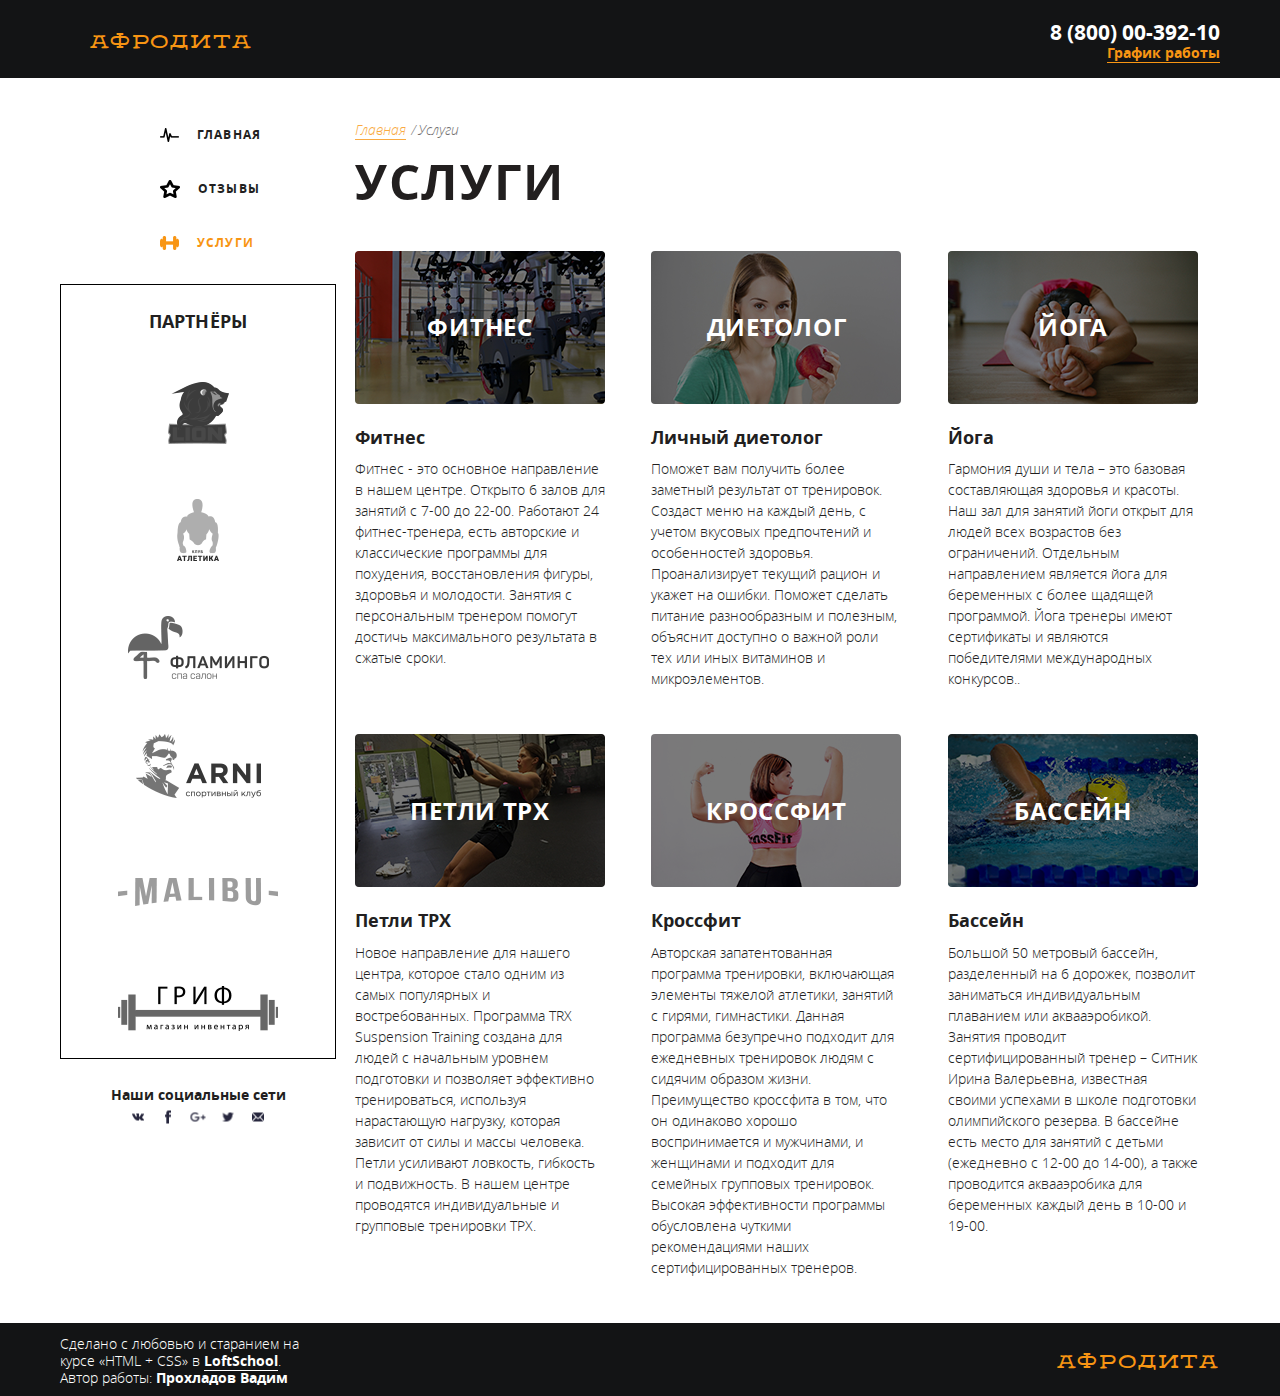
<file: services.html>
<!DOCTYPE html>
<html lang="ru">

<head>
    <title>Fitness</title>
    <meta http-equiv="X-UA-Compatible" content="IE=edge">
    <meta charset="UTF-8">
    <meta name="viewport" content="width=device-width, initial-scale=1">
    <link rel="icon" href="favicon.png" />
    <link rel="stylesheet" href="./assets/css/style.css">

    <!--[if lt IE 9]>
    <script src="https://oss.maxcdn.com/html5shiv/3.7.2/html5shiv.min.js"></script>
    <script src="https://oss.maxcdn.com/respond/1.4.2/respond.min.js"></script>
    <![endif]-->
</head>
<body>
<div class="wrapper">
    <!--Block header-->
    <header class="header bg-dark">
        <div class="container container--flex">
            <div class="logo col-one-half">
                <a href="./index.html" class="logo__link logo__link--ml">Афродита</a>
            </div>
            <address class="contacts col-one-half">
                <a href="tel:+78000039210" class="contacts__phone">
                    8 (800) 00-392-10
                </a>
                <div class="schedule">
                    <span class="schedule__title">График работы</span>
                    <div class="schedule__dropdown">
                        <p class="schedule__days">пн-вс: 09:00-20:00</p>
                        <p class="schedule__break">обед: 14:00-14:30</p>
                    </div>
                </div>
            </address>
        </div>
    </header>
    <!--Block header-->
    <main>
        <div class="page">
            <div class="container">
                <div class="page__content">
                    <div class="page__col-left page__col-left--pb-bigger">
                        <nav class="menu  menu--ml-bigger">
                            <ul class="menu__list menu__list--mb-bigger">
                                <li class="menu__item">
                                    <a href="./index.html" class="menu__link menu__link--main">Главная</a>
                                </li>
                                <li class="menu__item">
                                    <a href="./reviews.html" class="menu__link menu__link--comments">Отзывы
                                    </a>
                                </li>
                                <li class="menu__item menu__item--active">
                                    <a href="./services.html"
                                       class="menu__link menu__link--services">Услуги
                                    </a>
                                </li>
                            </ul>
                        </nav>
                        <aside class="aside aside--mb--bigger">
                            <section class="partners">
                                <h2 class="partners__heading aside__title">Партнёры</h2>
                                <ul class="partners__list">
                                    <li class="partners__item">
                                        <a href="#" class="partners__link" target="_blank">
                                            <img src="./assets/img/logo-3.png" alt="Lion"
                                                 class="partners__logo">
                                        </a>
                                    </li>
                                    <li class="partners__item">
                                        <a href="#" class="partners__link" target="_blank">
                                            <img src="./assets/img/logo-6.png" alt="Атлетика"
                                                 class="partners__logo">
                                        </a>
                                    </li>
                                    <li class="partners__item">
                                        <a href="#" class="partners__link" target="_blank">
                                            <img src="./assets/img/logo-1.png" alt="Фламинго спа салон"
                                                 class="partners__logo">
                                        </a>
                                    </li>
                                    <li class="partners__item partners__item--mb-bigger">
                                        <a href="#" class="partners__link" target="_blank">
                                            <img src="./assets/img/logo-4.png" alt="Arni спортивный клуб"
                                                 class="partners__logo">
                                        </a>
                                    </li>
                                    <li class="partners__item partners__item--mb-bigger">
                                        <a href="#" class="partners__link" target="_blank">
                                            <img src="./assets/img/logo-2.png" alt="Malibu"
                                                 class="partners__logo">
                                        </a>
                                    </li>
                                    <li class="partners__item">
                                        <a href="#" class="partners__link" target="_blank">
                                            <img src="./assets/img/logo-5.png" alt="Гриф магазин инвенторя"
                                                 class="partners__logo">
                                        </a>
                                    </li>
                                </ul>
                            </section>
                        </aside>
                        <!--Socials-->
                        <div class="social-contacts">
                            <div class="social-contacts__wrapper">
                                <h4 class="social-contacts__title">Наши социальные сети</h4>
                                <ul class="social-contacts__list">
                                    <li class="social-contacts__item">
                                        <a href="https://vk.com"
                                           class="social-contacts__link social-contacts__link&#45;&#45;vk">
                                            <span class="social-contacts__label hidden">Вконтакте</span>
                                        </a>
                                    </li>
                                    <li class="social-contacts__item">
                                        <a href="https://facebook.com"
                                           class="social-contacts__link social-contacts__link&#45;&#45;fb">
                                     <span class="social-contacts__label hidden">Фейсбук
                                     </span>
                                        </a>
                                    </li>
                                    <li class="social-contacts__item">
                                        <a href="https://plus.google.com"
                                           class="social-contacts__link social-contacts__link&#45;&#45;google">
                                            <span class="social-contacts__label hidden">Гугл плюя</span>
                                        </a>
                                    </li>
                                    <li class="social-contacts__item">
                                        <a href="https://twitter.com"
                                           class="social-contacts__link social-contacts__link&#45;&#45;tw">
                                            <span class="social-contacts__label hidden">Твитер</span>
                                        </a>
                                    </li>
                                    <li class="social-contacts__item">
                                        <a href="mailto:"
                                           class="social-contacts__link social-contacts__link&#45;&#45;mail">
                                            <span class="social-contacts__label hidden">Почта</span>
                                        </a>
                                    </li>
                                </ul>
                            </div>
                        </div>
                        <!--Socials-->
                    </div>
                    <div class="page__col-right">
                        <!--Breadcrumbs-->
                        <div class="breadcrumbs">
                            <nav class="breadcrumbs__navigation">
                                <ul class="breadcrumbs__list">
                                    <li class="breadcrumbs__item">
                                        <a href="./index.html" class="breadcrumbs__link">Главная</a>
                                    </li>
                                    <li class="breadcrumbs__item breadcrumbs__item--active">
                                        <a href="#" class="breadcrumbs__link">Услуги</a>
                                    </li>
                                </ul>
                            </nav>
                        </div>
                        <!--Breadcrumbs-->
                        <section class="services">
                            <h2 class="services__heading section-title">Услуги</h2>
                            <ul class="services__list">
                                <li class="services__item">
                                    <div class="services__image-block">
                                        <img src="./assets/img/fitness.jpg" alt="Фитнес"
                                             class="services__image">
                                        <div class="services__image-overlay">
                                            <p class="services__image-text">фитнес</p>
                                        </div>
                                    </div>
                                    <div class="services__text">
                                        <h4 class="services__title">Фитнес</h4>
                                        <p class="services__desc">
                                            Фитнес - это основное направление в нашем центре. Открыто 6 залов для занятий с 7-00 до 22-00. Работают 24 фитнес-тренера, есть авторские и классические программы для похудения, восстановления фигуры, здоровья и молодости. Занятия с персональным тренером помогут достичь максимального результата в сжатые сроки.
                                        </p>
                                    </div>
                                </li>
                                <li class="services__item">
                                    <div class="services__image-block">
                                        <img src="./assets/img/nutritionist.jpg" alt="Личный диетолог"
                                             class="services__image">
                                        <div class="services__image-overlay">
                                            <p class="services__image-text">диетолог</p>
                                        </div>
                                    </div>
                                    <div class="services__text">
                                        <h4 class="services__title">Личный диетолог</h4>
                                        <p class="services__desc">
                                            Поможет вам получить более заметный результат от тренировок. Создаст меню на каждый день, с учетом вкусовых предпочтений и особенностей здоровья. Проанализирует текущий рацион и укажет на ошибки. Поможет сделать питание разнообразным и полезным, объяснит доступно о важной роли тех или иных витаминов и микроэлементов.
                                        </p>
                                    </div>
                                </li>
                                <li class="services__item">
                                    <div class="services__image-block">
                                        <img src="./assets/img/yoga.jpg" alt="Йога"
                                             class="services__image">
                                        <div class="services__image-overlay">
                                            <p class="services__image-text">йога</p>
                                        </div>
                                    </div>
                                    <div class="services__text">
                                        <h4 class="services__title">Йога</h4>
                                        <p class="services__desc">
                                            Гармония души и тела – это базовая составляющая здоровья и
                                            красоты. Наш зал для занятий йоги открыт для людей всех возрастов без ограничений. Отдельным направлением является йога для беременных с более щадящей программой. Йога тренеры имеют сертификаты и являются победителями международных конкурсов..
                                        </p>
                                    </div>
                                </li>
                                <li class="services__item">
                                    <div class="services__image-block">
                                        <img src="./assets/img/trx.jpg" alt="Петли ТРХ"
                                             class="services__image">
                                        <div class="services__image-overlay">
                                            <p class="services__image-text">петли tpx</p>
                                        </div>
                                    </div>
                                    <div class="services__text">
                                        <h4 class="services__title">Петли ТРХ</h4>
                                        <p class="services__desc">
                                            Новое направление для нашего центра, которое стало одним из самых популярных и востребованных. Программа TRX Suspension Training создана для людей с начальным уровнем подготовки и позволяет эффективно тренироваться, используя нарастающую нагрузку, которая зависит от силы и массы человека. Петли усиливают ловкость, гибкость и подвижность. В нашем центре проводятся индивидуальные и групповые тренировки ТРХ.
                                        </p>
                                    </div>
                                </li>
                                <li class="services__item">
                                    <div class="services__image-block">
                                        <img src="./assets/img/krossfit.jpg" alt="Кроссфит"
                                             class="services__image">
                                        <div class="services__image-overlay">
                                            <p class="services__image-text">кроссфит</p>
                                        </div>
                                    </div>
                                    <div class="services__text">
                                        <h4 class="services__title">Кроссфит</h4>
                                        <p class="services__desc">
                                            Авторская запатентованная программа тренировки, включающая элементы тяжелой атлетики, занятий с гирями, гимнастики. Данная программа безупречно подходит для ежедневных тренировок людям с сидячим образом жизни. Преимущество кроссфита в том, что он одинаково хорошо воспринимается и мужчинами, и женщинами и подходит для семейных групповых тренировок. Высокая эффективности программы обусловлена чуткими рекомендациями наших сертифицированных тренеров.
                                        </p>
                                    </div>
                                </li>
                                <li class="services__item">
                                    <div class="services__image-block">
                                        <img src="./assets/img/swimming.jpg" alt="Бассейн"
                                             class="services__image">
                                        <div class="services__image-overlay">
                                            <p class="services__image-text">бассейн</p>
                                        </div>
                                    </div>
                                    <div class="services__text">
                                        <h4 class="services__title">Бассейн</h4>
                                        <p class="services__desc">
                                            Большой 50 метровый бассейн, разделенный на 6 дорожек, позволит заниматься индивидуальным плаванием или аквааэробикой. Занятия проводит сертифицированный тренер – Ситник Ирина Валерьевна, известная своими успехами в школе подготовки олимпийского резерва. В бассейне есть место для занятий с детьми (ежедневно с 12-00 до 14-00), а также проводится аквааэробика для беременных каждый день в 10-00 и 19-00.
                                        </p>
                                    </div>
                                </li>
                            </ul>
                        </section>
                    </div>
                </div>
            </div>
        </div>
    </main>
    <footer class="footer bg-dark">
        <div class="container container--flex">
            <div class="general-info col-one-half">
                <p class="general-info__text">Сделано с любовью и старанием
                    на курсе «HTML + CSS» в <a href="https://loftschool.com"
                                               class="general-info__link"><span
                            class="bold">LoftSchool</span></a>.<br>
                    Автор работы: <span class="bold">Прохладов
                        Вадим</span></p>
            </div>
            <div class="logo logo--right col-one-half">
                <a href="./index.html" class="logo__link">Афродита</a>
            </div>
        </div>
    </footer>
</div>
</body>
</html>
</file>
<file: assets/css/style.css>
@import url('./layout/fonts.css');
@import url('./layout/normalize.css');
@import url('./layout/base.css');


@import url('./blocks/page.css');
@import url('./blocks/aside.css');
@import url('./blocks/intro.css');
@import url('./blocks/header.css');
@import url('./blocks/logo.css');
@import url('./blocks/menu.css');
@import url('./blocks/contacts.css');
@import url('./blocks/schedule.css');
@import url('./blocks/breadcrumbs.css');
@import url('./blocks/article.css');
@import url('./blocks/hero.css');
@import url('./blocks/features.css');
@import url('./blocks/news-block.css');
@import url('./blocks/footer.css');
@import url('./blocks/top-news.css');
@import url('./blocks/pagination.css');
@import url('./blocks/general-info.css');
@import url('./blocks/social-contacts.css');
@import url('./blocks/sercives.css');
@import url('./blocks/partners.css');
@import url('./blocks/reviews-block.css');
@import url('./blocks/cta.css');
@import url('./blocks/feedback.css');

.bg-dark {
  background-color: #131415;
  color: #ffffff;
}

.section-title {
  font-size: 3.5em;
  font-weight: 700;
  text-transform: uppercase;
  letter-spacing: 0.035em;
}
.section-title--center {
  text-align: center;
}

.bold {
  font-weight: bold;
}

.container--flex {
  display: flex;
  align-items: center;
  flex-wrap: wrap;
}
</file>
